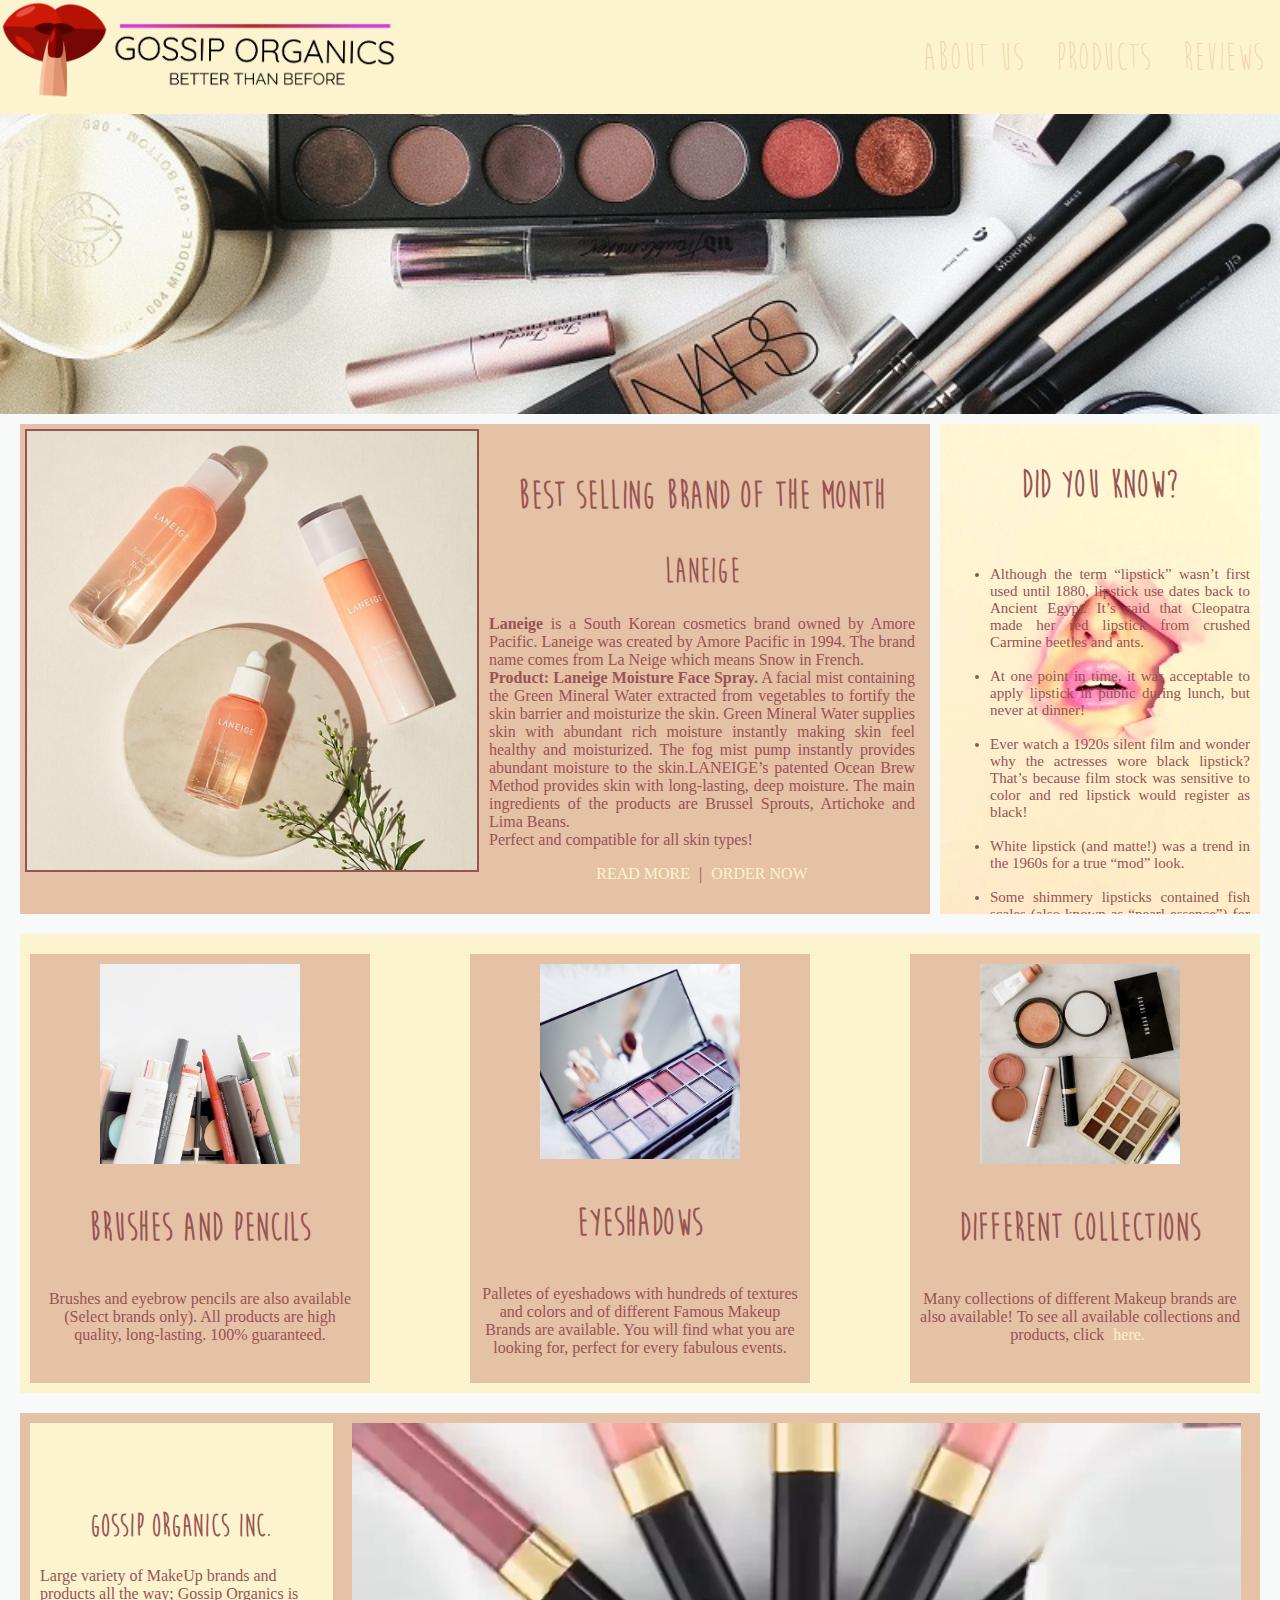
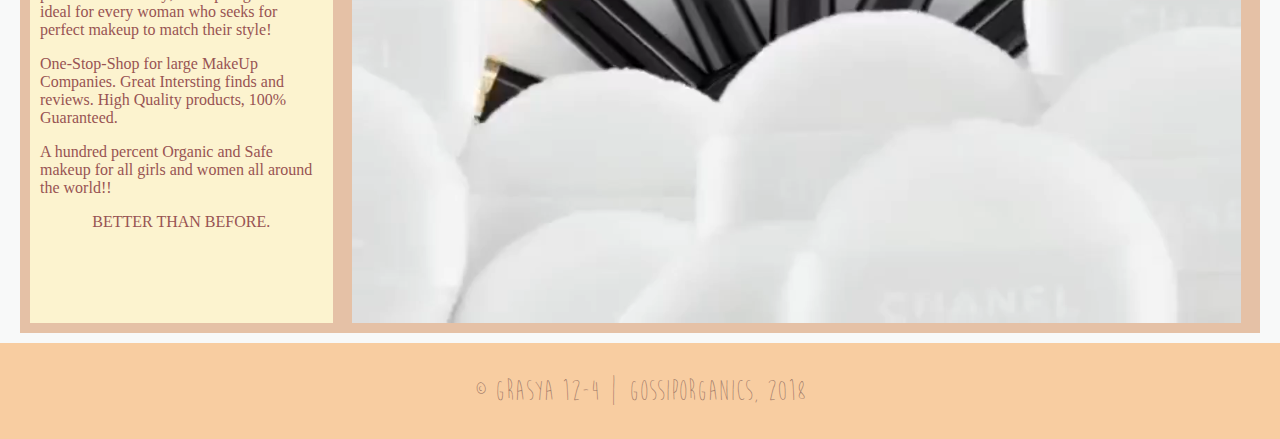
<file: index.html>
<! DOCTYPE html>
<html>
  <title>  GOSSIP ORGANICS | Organic Makeup </title>
	<head>
			<meta name="viewport" content="width=device-width, initial-scale=1.0">
			<link rel="stylesheet" href="css/style.css" >
		
	</head>
	<body>
	 <!-- HEADER -->
	 <ul class="topnav ">
		<a href="index.html"> <img class="logo" src="images/logo.png" height="100"> </a>
		<li><a href="reviews.html">Reviews</a></li>
		<li><a href="products.html">Products</a></li>
		<li><a href="about.html">About Us</a></li>
		
	</ul>
	<!-- SHOWCASE -->
	<div class="Showcase">
		
	</div>
	
	<!-- MAIN ARTICLE -->
	<div class="Main-Article">
		<div class="main-article-left"> 
		<center><img src="images/SC1.PNG" width="450" border="2px black solid"></center>
		<!-- main article left -->
			<div class="one">
				<center><h2 class="best-seller"> Best Selling Brand of the Month </h2></center>
				<center><h1 id="best-name"> Laneige </h1></center>
				<p> <b> Laneige </b>  is a South Korean cosmetics brand owned by Amore Pacific. Laneige was created by Amore Pacific in 1994. The brand name comes from La Neige which means Snow in French. <br>
				<b> Product: Laneige Moisture Face Spray.</b> A facial mist containing the Green Mineral Water extracted from vegetables to fortify the skin barrier and moisturize the skin. Green Mineral Water supplies skin with abundant rich moisture instantly making skin feel healthy and moisturized. The fog mist pump instantly provides abundant moisture to the skin.LANEIGE’s patented Ocean Brew Method provides skin with long-lasting, deep moisture. The main ingredients of the products are Brussel Sprouts, Artichoke and Lima Beans. <br>
				Perfect and compatible for all skin types!</p>
				<center> <a href="#" class="read"> READ MORE </a> | <a href="products.html" class="read"> ORDER NOW </a> </center>
				
			</div>
		</div>
		
	
		<div class="trivia">
				<center><h1 class="did"> Did You Know? </h1></center>
				<br>
				
				<ul class="facts">
					<li>Although the term “lipstick” wasn’t first used until 1880, lipstick use dates back to Ancient Egypt. It’s said that Cleopatra made her red lipstick from crushed Carmine beetles and ants.</li>
					<br>
					<li> At one point in time, it was acceptable to apply lipstick in public during lunch, but never at dinner! </li>
					<br>
					<li>Ever watch a 1920s silent film and wonder why the actresses wore black lipstick? That’s because film stock was sensitive to color and red lipstick would register as black! </li>
					<br>
					<li>White lipstick (and matte!) was a trend in the 1960s for a true “mod” look. </li>
					<br>
					<li>Some shimmery lipsticks contained fish scales (also known as “pearl essence”) for shine.</li>
					<br>
					<li>It’s said that women who wear lipstick daily (even on sick days!) unintentionally eat about 4 pounds of lipstick in their lifetime. We're looking at you, lipstick lovers!</li>
					<br>
					<li>According to a study called the “Lipstick Effect” women increase their desire to buy lipstick during economic recessions because of the decreasing number in quality mates.</li>
					<br>
					<li> Lipstick sales also tend to go up on gloomy or rainy days! But can you blame us?</li>
					<br>
					<li> In the 1700s, a man could have his marriage annulled if his wife had used lip rouge during their courtship. Oh, the horror!</li>
					<br>
					<li> Over 80 percent of American women wear lipstick — that’s more than the French!</li>
				
				</ul>
			
		 </div>	
		
		</div>
		
	</div>
	
	<!-- SECOND ARTICLE -->	
	<div class="second-article">
		<div class="seven"> <img src="images/7.JPG" width="200"> 
		<h3 class="second-article-text"> Brushes and Pencils </h3>
		<p> Brushes and eyebrow pencils are also available (Select brands only). All products are high quality, long-lasting. 100% guaranteed.  </p> 
		</div>
		<div class="six"> <img src="images/6.jpg" width="200"> <h3 class="second-article-text"> Eyeshadows</h3>
			<p> Palletes of eyeshadows with hundreds of textures and colors and of different Famous Makeup Brands are available. You will find what you are looking for, perfect for every fabulous events. </p> </div>
		<div class="nine"> <img src="images/9.JPG" width="200" > <h3 class="second-article-text"> Different Collections </h3> 
		<p> Many collections of different Makeup brands are also available! To see all available collections and products, click <a href="products.html" class="read"> here. </a> </div>
		
	</div>
	
	<!-- LOWER ARTICLE -->
	<div class="second-showcase">
		<div class="description"> 
		<br>
		<br>
		<br>
		<center><h1 id="GOI" >Gossip Organics Inc.</h1></center>
		<p> Large variety of MakeUp brands and products all the way; Gossip Organics 
		is ideal for every woman who seeks for perfect makeup to match their style! 
		</p>
		<p>One-Stop-Shop for large MakeUp Companies. Great Intersting finds and reviews.
		High Quality products, 100% Guaranteed.		
		</p>
		<p>
		A hundred percent Organic and Safe makeup for all girls and women all around
		the world!!
		</p>
		<CENTER><p>
		BETTER THAN BEFORE.
		</p></CENTER>
		</div>
		<div class="vid">
		<center><video src="videos/makeup.mp4"  height="500" autoplay muted loop> </video> </center>
		</div>
		
	</div>

	
	<!-- FOOTER -->
	<div class="Footer">
		<p>&copy Grasya 12-4 | GossipOrganics, 2018</p>
	
		
	</body>
</file>
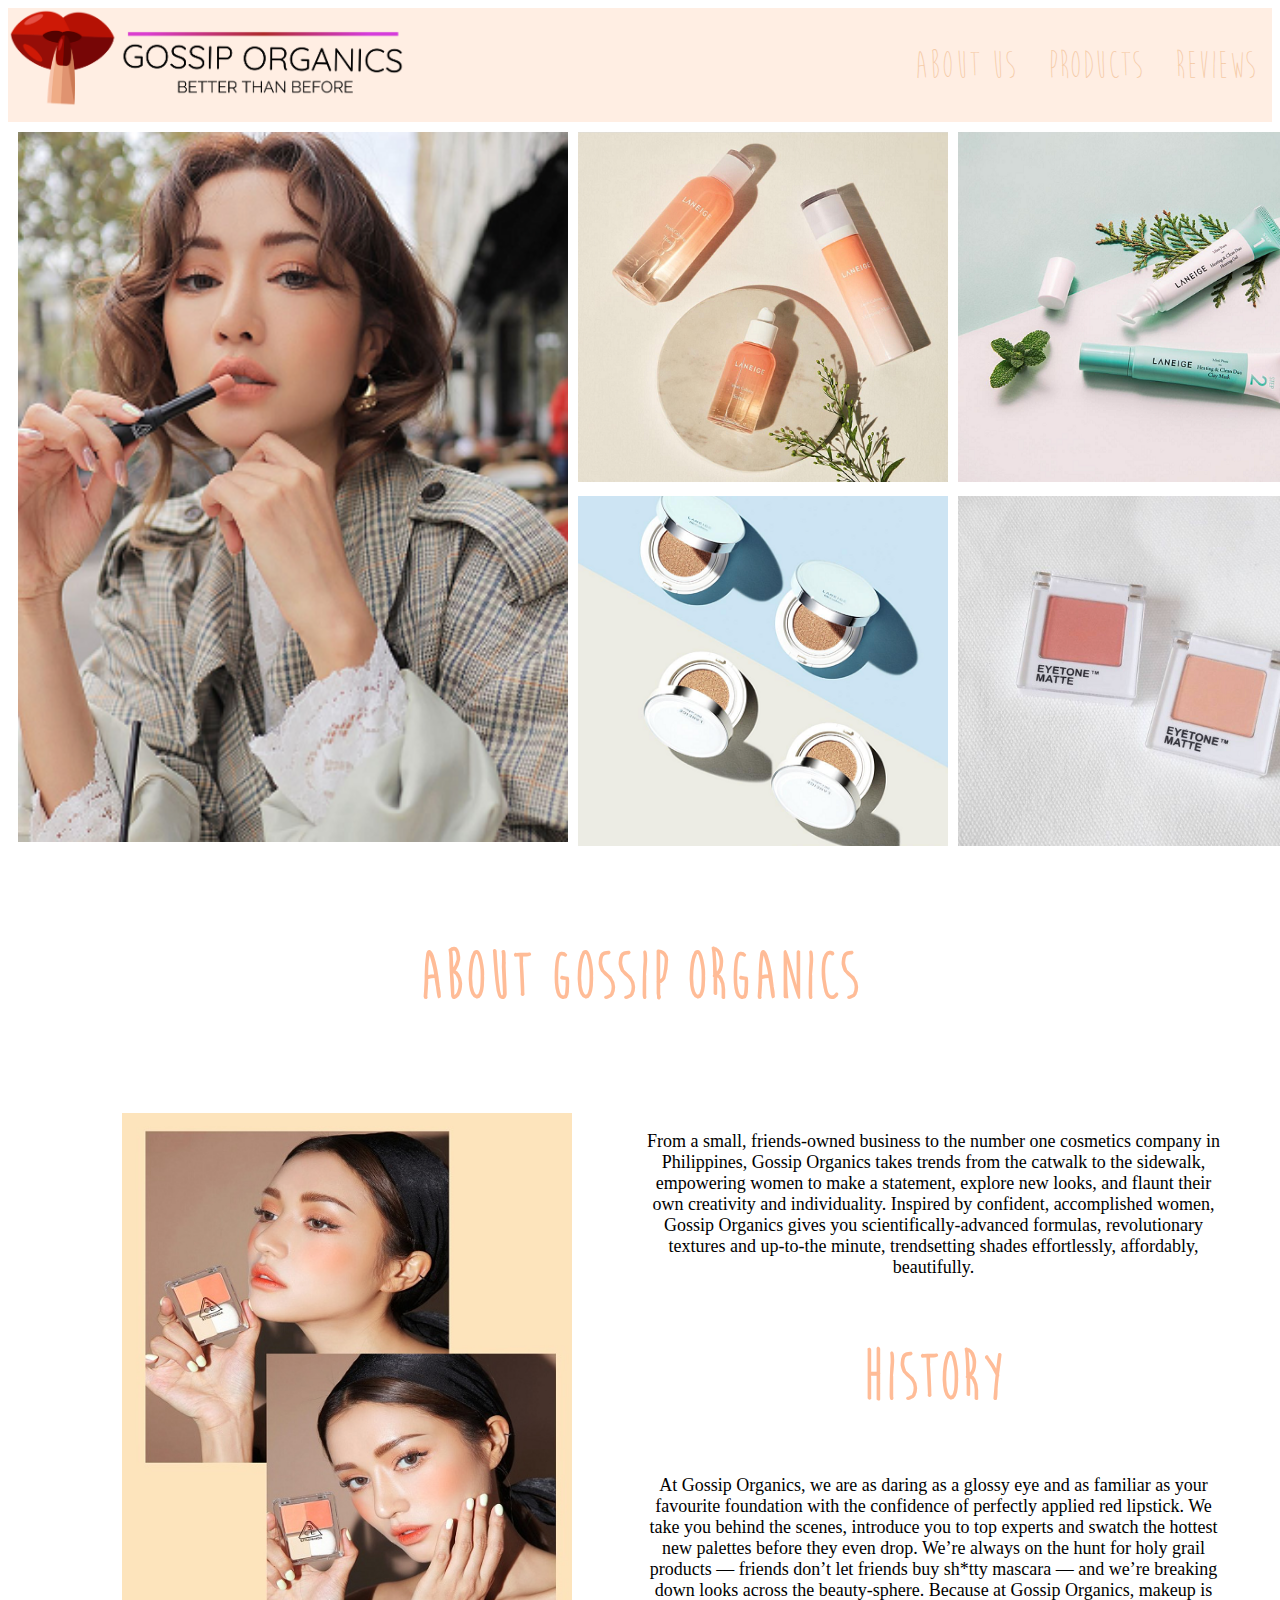
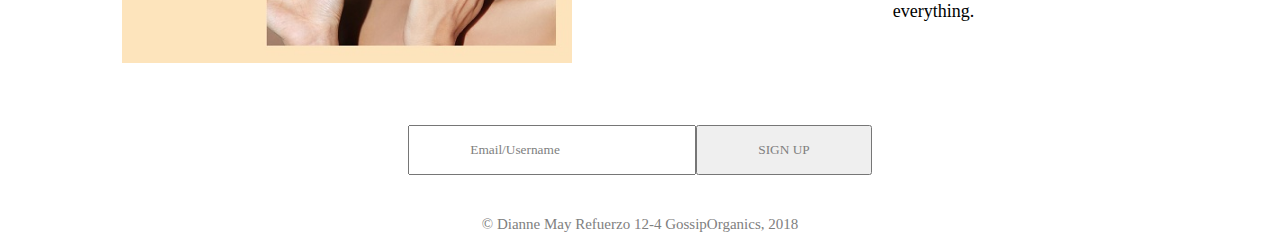
<file: about.html>
<!DOCTYPE html>
	<html>
		<head>
			<title> About Us - Gossip Organics </title>
			<link rel="stylesheet" href="css/about.css">
			<meta name="viewport" content="width=device-width, initial-scale=1.0">
			<link rel="stylesheet" href="https://use.fontawesome.com/releases/v5.5.0/css/all.css" integrity="sha384-B4dIYHKNBt8Bc12p+WXckhzcICo0wtJAoU8YZTY5qE0Id1GSseTk6S+L3BlXeVIU" crossorigin="anonymous">
		</head>
		<body>
			 <ul class="topnav ">
				<a href="index.html"> <img class="logo" src="images/logo.png" height="100"> </a>
				<li><a href="reviews.html">Reviews</a></li>
				<li><a href="products.html">Products</a></li>
				<li><a href="about.html">About Us</a></li>
			</ul>
			<div class="products">
				<div class="one">
					<img src="images/lip3.PNG" width="550px" height="710px">
				</div>
				<div class="two">
					<img src="images/SC1.PNG" width="370px" height="350px">
				</div>
				<div class="three">
					<img src="images/SC2.PNG" width="370px" height="350px">
				</div>	
				<div class="four">
					<img src="images/IMG_1593.PNG" width="370px" height="350px">
				</div>	
				<div class="five">
					<img src="images/pantone.PNG" width="370px" height="350px">
				</div>	
				<br>
			</div>
				<h1> ABOUT GOSSIP ORGANICS </h1>
			<div class="main">
				<div class="image">
					<img src="images/peach2.jpg" width="450px" height="550px">
				</div>
				<div class="article">
					<p id="message">
						From a small, friends-owned business to the number one cosmetics 
						company in Philippines, Gossip Organics takes trends from the catwalk 
						to the sidewalk, empowering women to make a statement, explore new looks, 
						and flaunt their own creativity and individuality. Inspired by confident, 
						accomplished women, Gossip Organics gives you scientifically-advanced formulas, 
						revolutionary textures and up-to-the minute, trendsetting shades effortlessly, 
						affordably, beautifully. </p>
						<h2> HISTORY </h2>
					<p id="message">
						At Gossip Organics, we are as daring as a glossy eye and as familiar as your 
						favourite foundation with the confidence of perfectly applied red lipstick. 
						We take you behind the scenes, introduce you to top experts and swatch the 
						hottest new palettes before they even drop. We’re always on the hunt for 
						holy grail products — friends don’t let friends buy sh*tty mascara — and 
						we’re breaking down looks across the beauty-sphere. Because at Gossip Organics, 
						makeup is everything. </p>
				</div>
			</div>
			<form action="/action_page.php">
			<input type="text" name="email" value="Email/Username"><input type="submit" value="SIGN UP">
			</form> 
			<br>
			<div class="icon"> 
				<i class="fab fa-facebook-square fa-2x"></i>
				<i class="fab fa-twitter fa-2x"></i>
				<i class="fab fa-instagram fa-2x"></i>
				<i class="fab fa-pinterest-p fa-2x"></i>
				<i class="fab fa-youtube fa-2x"></i>
				<i class="fab fa-google fa-2x"></i>
				<p>&copy Dianne May Refuerzo 12-4 GossipOrganics, 2018 </p>
			</div>
		</body>
	</html>
</file>
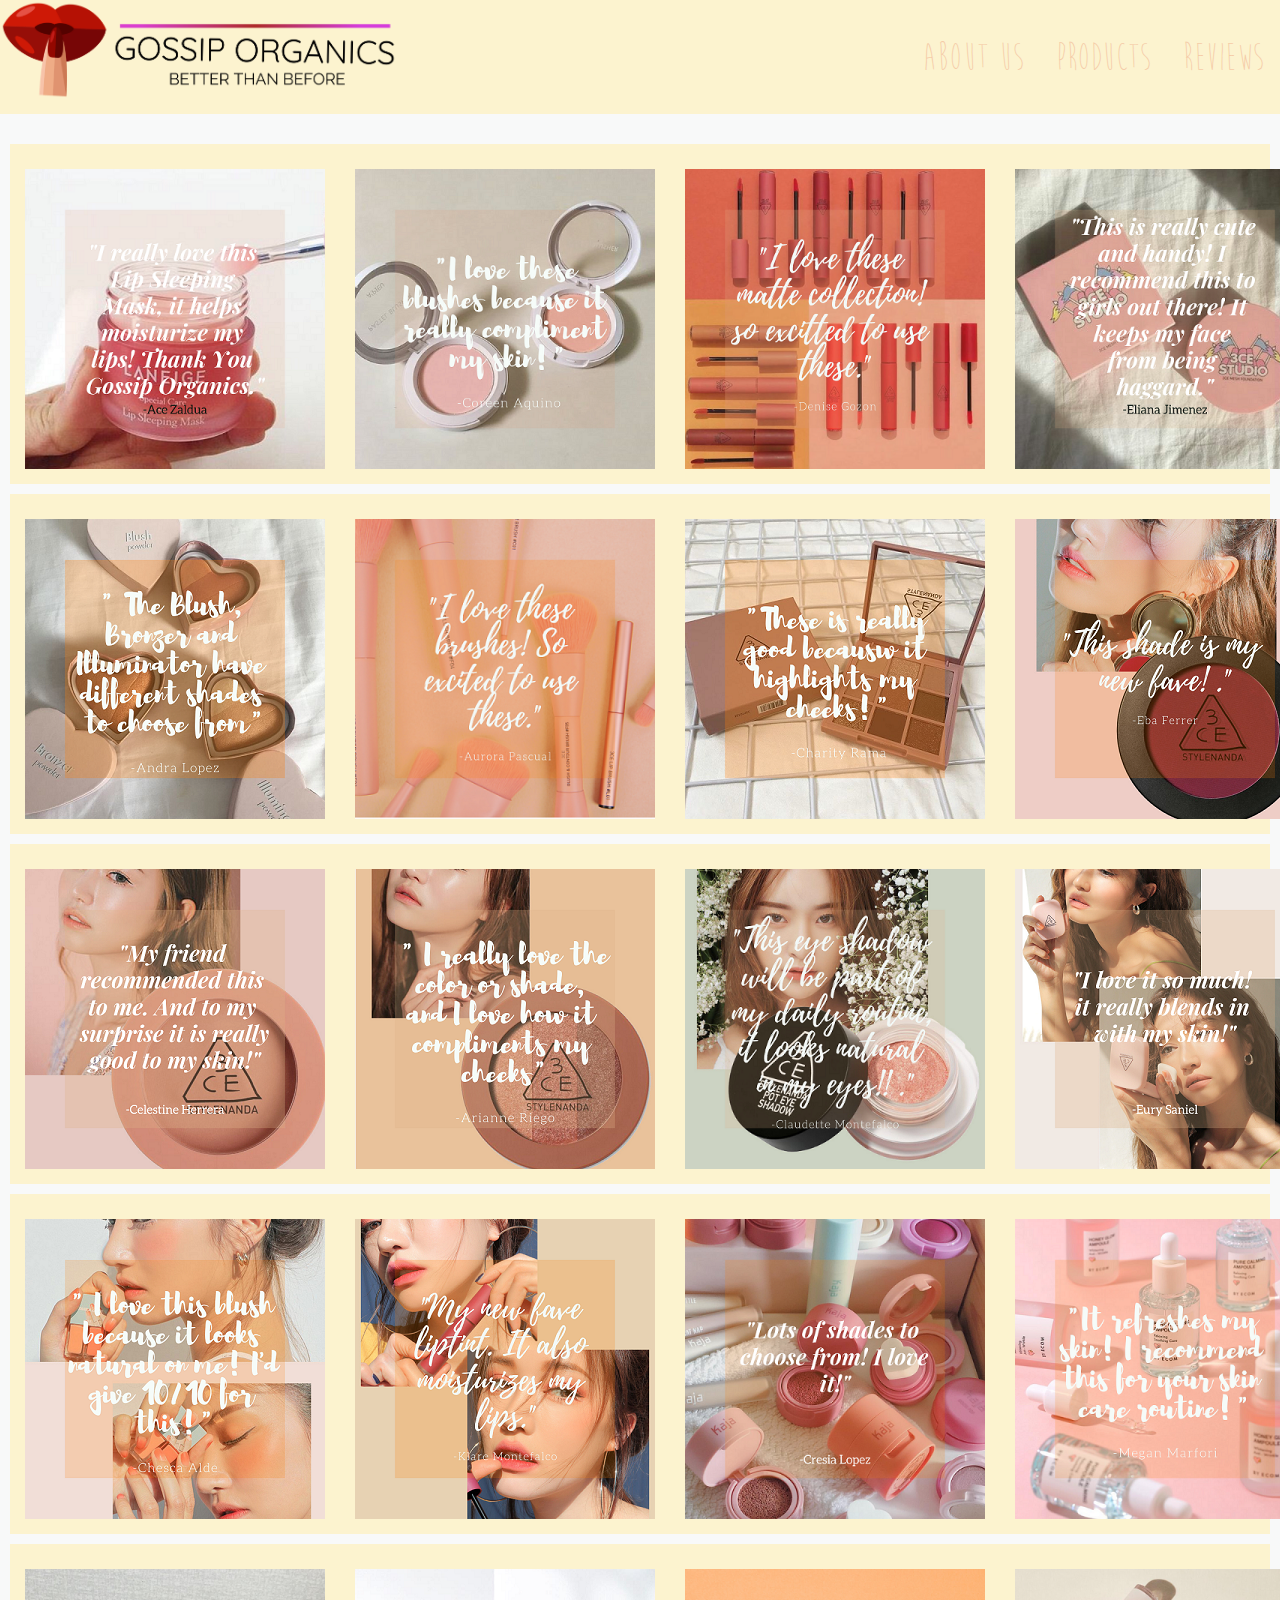
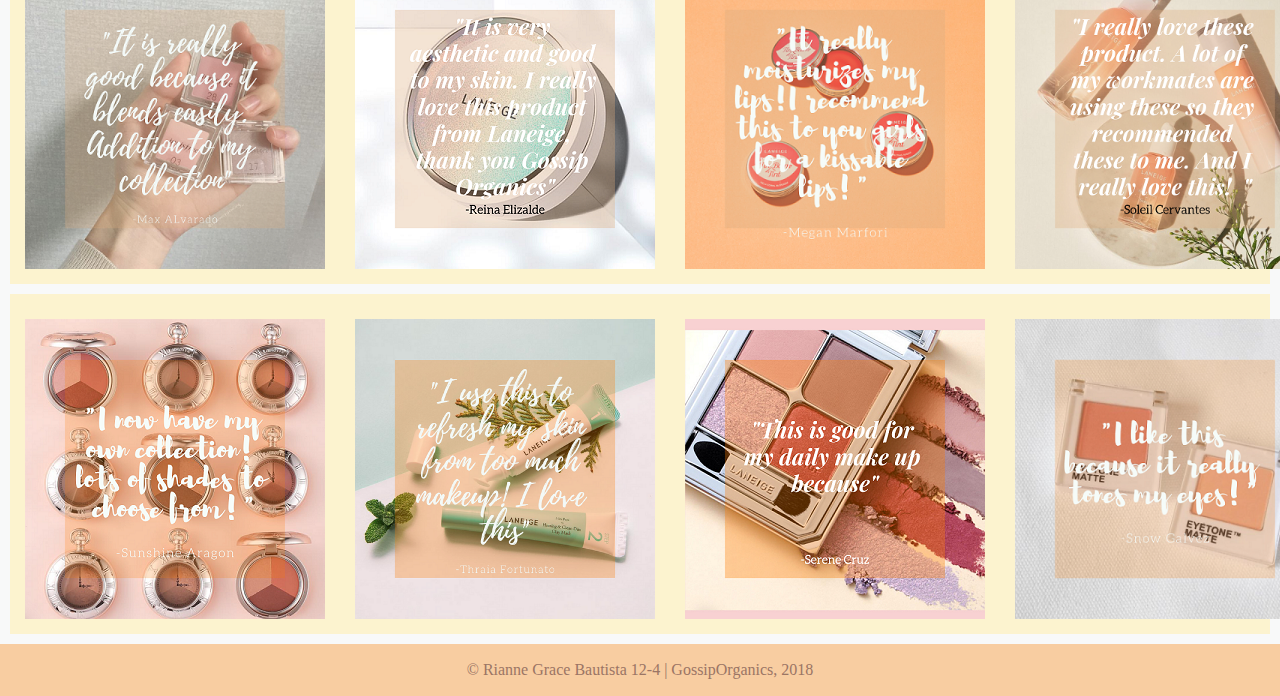
<file: reviews.html>
<! DOCTYPE html>
<html>
  <title>  GOSSIP ORGANICS | Organic Makeup </title>
	<head>
			<meta name="viewport" content="width=device-width, initial-scale=1.0">
			<link rel="stylesheet" href="css/review.css" >
			<link rel="icon" href="images/logo.jpg" type="image/x-icon" />
	</head>
	<body>
	 <!-- HEADER -->
	 <ul class="topnav ">
		<a href="index.html"> <img class="logo" src="images/logo.png" height="100"> </a>
		<li><a href="reviews.html">Reviews</a></li>
		<li><a href="products.html">Products</a></li>
		<li><a href="about.html">About Us</a></li>
		
		</ul>
	<!-- SHOWCASE -->
	<div class="Showcase">

	</div>
	
	<!-- MAIN ARTICLE -->
	<div class="Main-Article">
		<div class="rone"> <img src="images/r1.png" width="300">  </div>
		<div class="rtwo"> <img src="images/r2.png" width="300">  </div>
		<div class="rthree"> <img src="images/r3.png" width="300" > </div>
		<div class="rfour"> <img src="images/r4.png" width="300" > </div>
	</div>
	<div class="Main-Article">
		<div class="rrone"> <img src="images/r5.png" width="300">  </div>
		<div class="rrtwo"> <img src="images/r6.png" width="300">  </div>
		<div class="rrthree"> <img src="images/r7.png" width="300" > </div>
		<div class="rrfour"> <img src="images/r8.png" width="300" > </div>
	</div>
	<div class="Main-Article">
		<div class="rrrone"> <img src="images/r9.png" width="300">  </div>
		<div class="rrrtwo"> <img src="images/r10.png" width="300">  </div>
		<div class="rrrthree"> <img src="images/r11.png" width="300" > </div>
		<div class="rrrfour"> <img src="images/r12.png" width="300" > </div>
	</div>
	<div class="Main-Article">
		<div class="rrrrone"> <img src="images/r13.png" width="300">  </div>
		<div class="rrrrtwo"> <img src="images/r14.png" width="300">  </div>
		<div class="rrrrthree"> <img src="images/r15.png" width="300" > </div>
		<div class="rrrrfour"> <img src="images/r16.png" width="300" > </div>
	</div>
	<div class="Main-Article">
		<div class="rrrrrone"> <img src="images/r17.png" width="300">  </div>
		<div class="rrrrrtwo"> <img src="images/r18.png" width="300">  </div>
		<div class="rrrrrthree"> <img src="images/r19.png" width="300" > </div>
		<div class="rrrrrfour"> <img src="images/r20.png" width="300" > </div>
	</div>
	<div class="Main-Article">
		<div class="rrrrrrone"> <img src="images/r21.png" width="300">  </div>
		<div class="rrrrrrtwo"> <img src="images/r22.png" width="300">  </div>
		<div class="rrrrrrthree"> <img src="images/r23.png" width="300" > </div>
		<div class="rrrrrrfour"> <img src="images/r24.png" width="300" > </div>
	</div>
	
	<!-- FOOTER -->
	<div class="Footer">
		<p>&copy Rianne Grace Bautista 12-4 | GossipOrganics, 2018</p>
	
		
	</body>
</file>
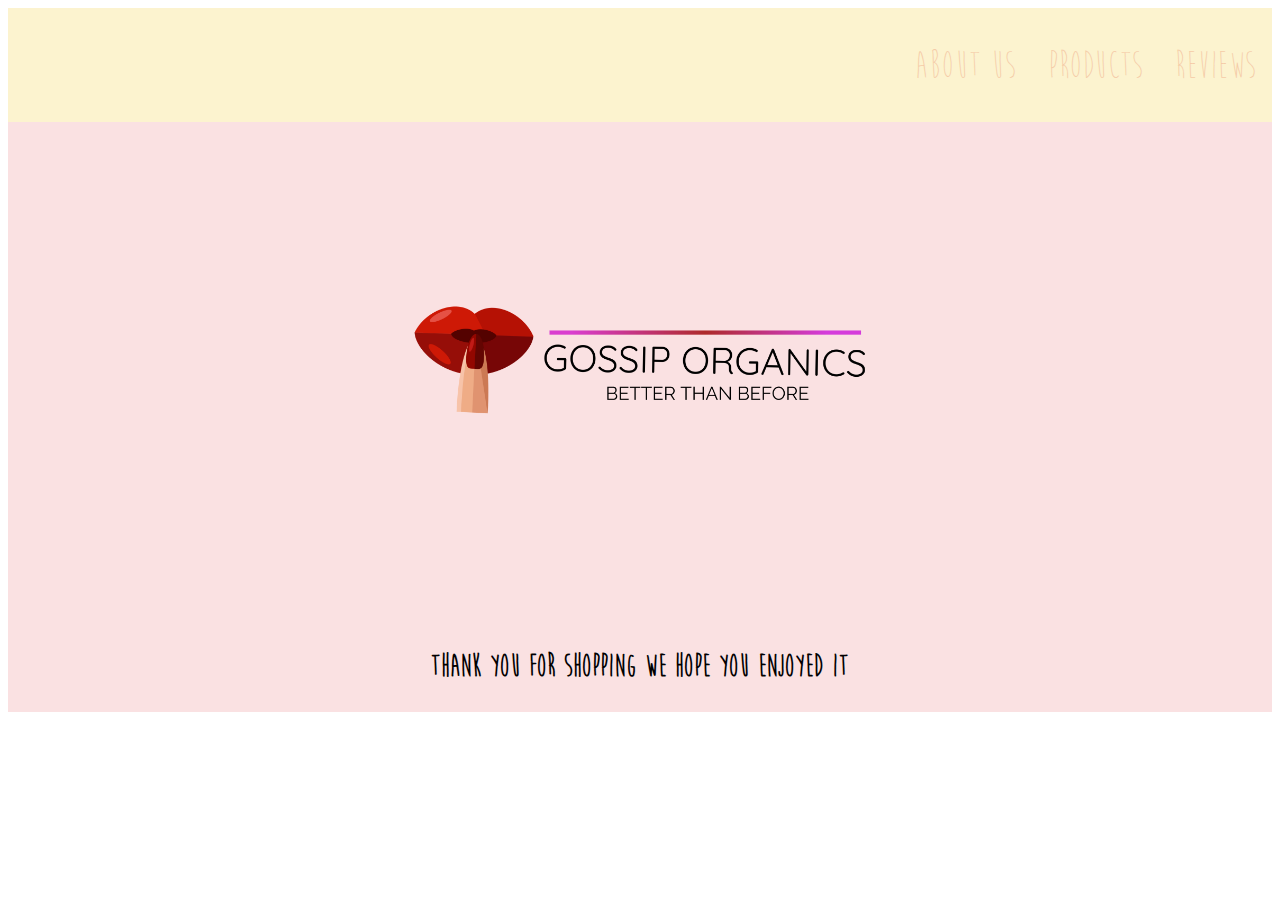
<file: thankyou.html>
<DOCTYPE html>
	<html>
		<head>
			<link rel="stylesheet" href="css/thankyou.css">
			<meta name="viewport" content="width=device-width, initial-scale=1.0">
		
	</head>
	<body>
	 <ul class="topnav ">
		<li><a href="reviews.html">Reviews</a></li>
		<li><a href="products.html">Products</a></li>
		<li><a href="aboutus.html">About Us</a></li>
		
	</ul>
		
		
			<div class="thankyou">
				<a href="index.html"><img src="images/logo2.png" width="500" height="500"></a>
				<h1> THANK YOU FOR SHOPPING WE HOPE YOU ENJOYED IT </h1>
			</div>
		</body>
	</html>
</file>
<file: css/style.css>
@font-face {
    font-family: moon flower;
    src: url(../fonts/Moon+Flower.ttf);
}

body{ 
	background: #F8F9F9  ;
	background-repeat: none;
	margin:0;
}

ul.topnav {
    list-style-type: none;
    margin: 0;
    padding: 0;
    overflow: hidden;
    background-color: #FCF3CF;
	font-family: moon flower;

}

ul.topnav li {float: right;}

ul.topnav li a {
    display: block;
    color: #F5CBA7;
    text-align: center;
    padding: 34px 16px;
    text-decoration: none;
    font-size: 40px;
}
.logo {
    padding: 0px;
    margin: 0px;
    text-align: center;
    display:inline-block;
    vertical-align:top;
  }

ul.topnav li a:hover:not(.active) {color: #D98880;}

ul.topnav li.right {float: right;}

@media screen and (max-width: 600px){
    ul.topnav li.right, 
    ul.topnav li {float: none;}
}
.read {
	color: #FCF3CF;
	padding:4px 5px 4px 5px;
	border: 10px;
	border-color: #blue;
	margin-bottom: 10px;
	text-align: center;
	font-family: tw cen mt;
	text-decoration: none;
}
.read:hover {
	color: red;
	
}
/* Main Menu */
.main-menu{
	padding: 2px;
	margin: 0;
	text-align: center;
	list-style: none;
	display: grid;
	grid-gap: 40px;
	grid-template-columns: repeat(4,1fr)
}

/* Showcase Section */

.Showcase {
	background-image: url(../images/showcase1.JPG);
	background-size: cover;
	background-repeat: no-repeat;
	background-position: center;
	padding: 150px;
	text-align: center;
	font-family: tw cen mt;
}	

/* Main Article */

.Main-article {
	background: #D98880mm;
	padding: 0px 10px 0px 10px;
	margin: 10px;
	text-align: center;
	font-family: tw cen mt; 
	display: grid;
	grid-gap: 10px;
	grid-template-columns: 3fr 1fr;
}	
/*main article left*/
.main-article-left{
	background:  #e5c1a6;
	padding: 5px;
	display: grid;
	grid-gap: 0px;
	grid-template-columns: 1fr 1fr;
	text-align: justify;
	color: #985353;
}
.one{ 
	padding: 10px;
}
.best-seller {
	font-family: moon flower;
	font-size: 40px;
}
#best-name{
	font-family: moon flower;
	font-size: 35px;
}
.organica{
	padding: 10px;
	text-align: justify;
	background:  #e5c1a6;
}
.did{
	font-family: moon flower;
	font-size: 40px;
}
.facts{
	font-family: tw cen mt;
}
/*main article right*/
.trivia{
	color: #985353;
	background-image: url(../images/13.JPG);
	background-repeat: no repeat;
	background-size: cover;
	text-align: justify;
	padding: 10px;
	overflow: auto;
	width: 300px;
	height: 470px;
	font-size: 15px;
}
	
/* second article */
.second-article{
	display: grid;
	grid-gap: 100px;;
	grid-template-columns: repeat(3,1fr);
	text-align: center;
	padding: 10px;
	background: #FCF3CF;
	margin: 20px;
	font-family: tw cen mt;
	color: #985353;
}


.six{
	background: #e5c1a6;;
	padding: 10px;
	margin-top: 10px;
	text-align: center;
	color: #985353;
}
.seven{
	background: #e5c1a6;;
	padding: 10px;
	margin-top: 10px;
	text-align: center;
	color: #985353;
}
.nine{
	background: #e5c1a6;
	padding: 10px;
	margin-top: 10px;
	text-align: center;
	color: #985353;
}

.second-article-text{
	font-family: moon flower;
	font-size: 40px;
	text-align: center;
}


/* Lower Article */
.second-showcase{
	padding: 10px;
	margin: 20px;
	background:  #e5c1a6;
	margin-bottom: 10px;
	display: grid;
	grid-gap: 10px;
	grid-template-columns: 1fr 3fr;
}
.description{
	background: #FCF3CF;
	padding: 10px;
	font-family: tw cen mt;
	color: #985353;
}
#GOI{
	font-family: moon flower;
	color: #985353;
}
.vid{
	grid-column: 2/3;
}

/* Footer */
.Footer{
	background: #f8cda1;
	padding: 1px;
	font-size: 30px;
	margin-bottom: 0px;
	text-align: center;
	font-family: moon flower;
	color: #9b7565;
}
</file>
<file: css/about.css>
@font-face {
    font-family: moon flower;
    src: url(../fonts/Moon+Flower.ttf);
}

body{
	font-family: verdana;
	color: black;
	background-repeat: no repeat;
}

ul.topnav {
    list-style-type: none;
    margin: 0;
    padding: 0;
    overflow: hidden;
    background-color: #ffeee3;
	font-family: moon flower;

}

ul.topnav li {float: right;}

ul.topnav li a {
    display: block;
    color: #F5CBA7;
    text-align: center;
    padding: 34px 16px;
    text-decoration: none;
    font-size: 40px;
}
.logo {
    padding: 0px;
    margin: 0px;
    text-align: center;
    display:inline-block;
    vertical-align:top;
  }

ul.topnav li a:hover:not(.active) {color: #D98880;}

ul.topnav li.right {float: right;}

@media screen and (max-width: 600px){
    ul.topnav li.right, 
    ul.topnav li {float: none;}
}

/* PRODUCTS SECTION */

.products{
	padding:10px;
	text-align: center;
	grid-template-columns: 1fr 1fr 1fr;
	grid-template-rows: 1fr 1fr;
	display: grid;
	grid-gap: 10px;
	box-shadow: 0 0 5 px black;
}

.one{
	grid-column: 1/2;
	grid-row: 1/3
}

/* HEAD SECTION */

.main{
	padding: 50px;
	text-align: center;
	grid-template-columns: 1fr 1fr;
	display: grid;
	grid-gap: 10px;
	box-shadow: 0 0 5 px black;
}

h1{
	text-align: center;
	font-family: moon flower;
	color: #ffbc97;
	font-size: 70px;
}

#message{
	font-family: century gothic;
	font-size: 18px;
	color: black;
}

h2{
	text-align: center;
	font-family: moon flower;
	color: #ffbc97;
	font-size: 70px;
}

/* FORM SECTION */

form{
	text-align: center;
	font-family: century gothic;
}

input{
	color: gray;
	font-family: century gothic;
    padding: 15px 60px;
    margin: 8px 0;
    box-sizing: border-box;
}

input:focus{
	background: #ffeee3;
}

/* FOOTER SECTION */

.icon{
	color: #ffbc97;
	text-align: center;
}

p{
	color: gray;
	font-size: 15px;
	font-family: century gothic;
}
</file>
<file: css/review.css>
@font-face {
    font-family: moon flower;
    src: url(../fonts/Moon+Flower.ttf);
}

body{ 
	background: #F8F9F9  ;
	background-repeat: none;
	margin:0;
	font-family: 
}



ul.topnav {
    list-style-type: none;
    margin: 0;
    padding: 0;
    overflow: hidden;
    background-color: #FCF3CF;
	font-family: moon flower;

}

ul.topnav li {float: right;}

ul.topnav li a {
    display: block;
    color: #F5CBA7;
    text-align: center;
    padding: 34px 16px;
    text-decoration: none;
    font-size: 40px;
}
.logo {
    padding: 0px;
    margin: 0px;
    text-align: center;
    display:inline-block;
    vertical-align:top;
  }

ul.topnav li a:hover:not(.active) {color: #D98880;}

ul.topnav li.right {float: right;}

@media screen and (max-width: 600px){
    ul.topnav li.right, 
    ul.topnav li {float: none;}
}

/* Main Menu */
.main-menu{
	padding: 2px;
	margin: 0;
	text-align: center;
	list-style: none;
	display: grid;
	grid-gap: 40px;
	grid-template-columns: repeat(4,1fr)
}

/* Showcase Section */

.Showcase {
	background-size: cover;
	background-repeat: no-repeat;
	background-position: center;
	padding: 10px;
	text-align: center;
	font-family: tw cen mt;
	

    
}	

/* Main Article */

.Main-article {
	display: grid;
	grid-gap: 10px;;
	grid-template-columns: repeat(4,1fr);
	text-align: center;
	padding: 5px;
	background: #FCF3CF;
	margin: 10px;
	font-family: tw cen mt;
	color: #985353;
}	

.rone{
	padding: 10px;
	margin-top: 10px;
}
.rtwo{
	padding: 10px;
	margin-top: 10px;
}
.rthree{
	padding: 10px;
	margin-top: 10px;
}
.rfour{
	padding: 10px;
	margin-top: 10px;
}
.rrone{
	padding: 10px;
	margin-top: 10px;
}
.rrtwo{
	padding: 10px;
	margin-top: 10px;
}
.rrthree{
	padding: 10px;
	margin-top: 10px;
}
.rrfour{
	padding: 10px;
	margin-top: 10px;
}
.rrrone{
	padding: 10px;
	margin-top: 10px;
}
.rrrtwo{
	padding: 10px;
	margin-top: 10px;
}
.rrrthree{
	padding: 10px;
	margin-top: 10px;
}
.rrrfour{
	padding: 10px;
	margin-top: 10px;
}

.rrrrone{
	padding: 10px;
	margin-top: 10px;
}
.rrrrtwo{
	padding: 10px;
	margin-top: 10px;
}
.rrrrthree{
	padding: 10px;
	margin-top: 10px;
}
.rrrrfour{
	padding: 10px;
	margin-top: 10px;
}

.rrrrrone{
	padding: 10px;
	margin-top: 10px;
}
.rrrrrtwo{
	padding: 10px;
	margin-top: 10px;
}
.rrrrrthree{
	padding: 10px;
	margin-top: 10px;
}
.rrrrrfour{
	padding: 10px;
	margin-top: 10px;
}
.rrrrrrone{
	padding: 10px;
	margin-top: 10px;
}
.rrrrrrtwo{
	padding: 10px;
	margin-top: 10px;
}
.rrrrrrthree{
	padding: 10px;
	margin-top: 10px;
}
.rrrrrrfour{
	padding: 10px;
	margin-top: 10px;
}
.second-article-text{
	font-family: moderna;
	text-align: center;
}
/* Footer */
.Footer{
	background: #f8cda1;
	padding: 1px;
	margin-bottom: 0px;
	text-align: center;
	font-family: verdana;
	color: #9b7565;
}
</file>
<file: css/thankyou.css>
@font-face {
    font-family: moon flower;
    src: url(../fonts/Moon+Flower.ttf);
}

.thankyou{
	padding:5px;
	background:#fae1e2;
	text-align: center;
	margin: 0 0 0 0px;
	
}

h1{
	font-family: moon flower;
}

ul.topnav {
    list-style-type: none;
    margin: 0;
    padding: 0;
    overflow: hidden;
    background-color: #FCF3CF;
	font-family: moon flower;

}

ul.topnav li {float: right;}

ul.topnav li a {
    display: block;
    color: #F5CBA7;
    text-align: center;
    padding: 34px 16px;
    text-decoration: none;
    font-size: 40px;
}
.logo {
    padding: 0px;
    margin: 0px;
    text-align: center;
    display:inline-block;
    vertical-align:top;
  }

ul.topnav li a:hover:not(.active) {color: #D98880;}

ul.topnav li.right {float: right;}

@media screen and (max-width: 600px){
    ul.topnav li.right, 
    ul.topnav li {float: none;}
</file>
